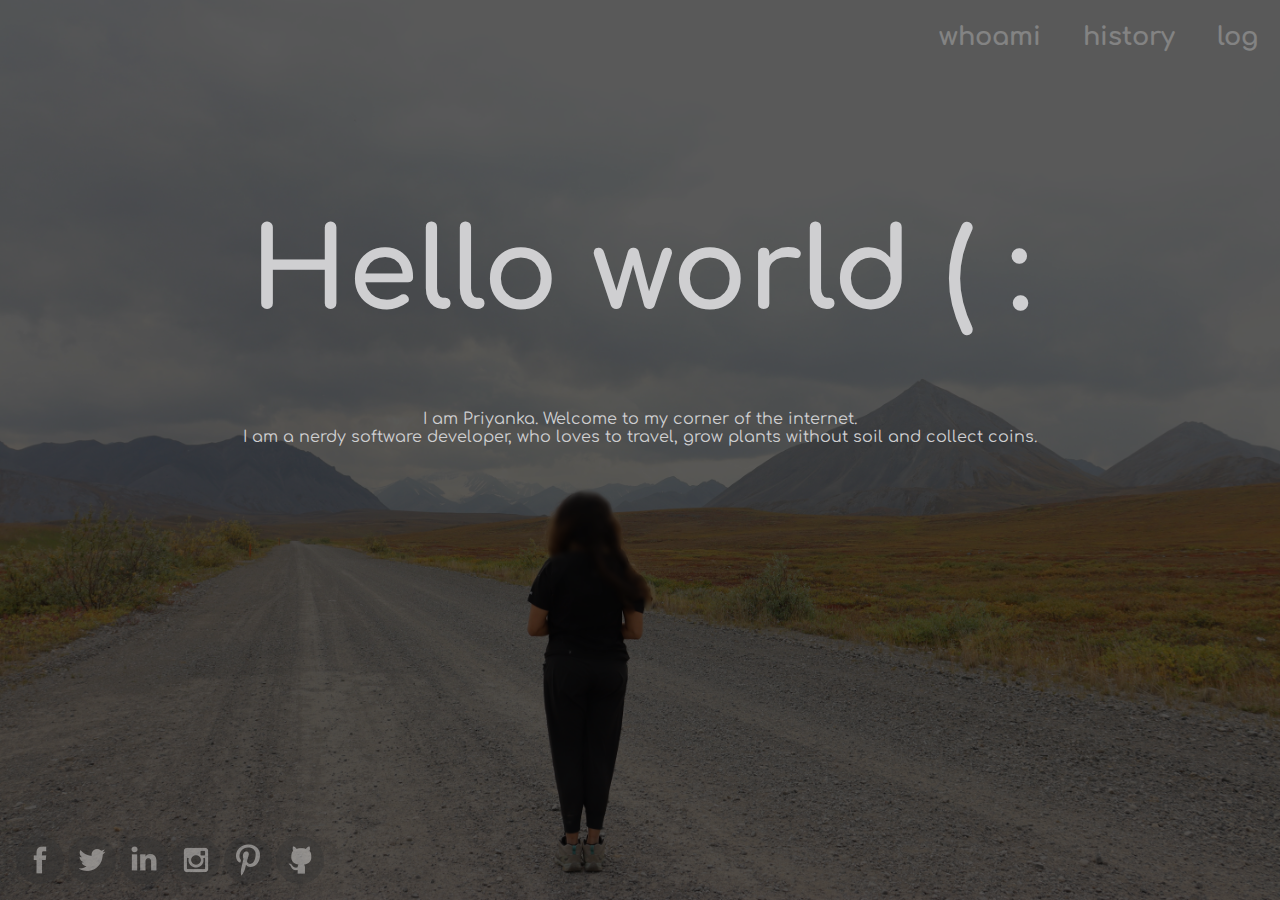
<file: New Design/index.html>
<!DOCTYPE html>
<html>
<head>
	<meta name="viewport" content="width=device-width,initial-scale=1">

	<title>Priyanka Khire</title>
	<meta name="author" content="Priyanka Khire">
	<meta name="description" content="About Me page">
	<meta name="keywords" content="Blog, Resume, Software Developer, Software Engineer, Projects, Programs, C++, Programming Practice">

	<!--Browser Icon Add pitcure here.-->
	<link rel="apple-touch-icon" sizes="180x180" href="img/BrowserIcon/apple-touch-icon.png">
	<link rel="icon" type="image/png" sizes="32x32" href="img/BrowserIcon/favicon-32x32.png">
	<link rel="icon" type="image/png" sizes="16x16" href="img/BrowserIcon/favicon-16x16.png">
	<link rel="manifest" href="img/BrowserIcon/site.webmanifest">

	<!-- Load the jquery library -->
	<script src="https://ajax.googleapis.com/ajax/libs/jquery/1.12.4/jquery.min.js"></script>

	<!-- Load in the css style sheet -->
	<link rel="stylesheet" type="text/css" href="css/style.css">

	<!-- Load in the javascript script-->
	<script src="js/script.js" type="text/javascript"></script>
	
	<!-- Fonts -->
	<link rel="stylesheet" type="text/css" href="font/entypo/stylesheet.css">
	<link href="https://fonts.googleapis.com/css?family=Comfortaa:300" rel="stylesheet">

</head>
<body>
<div class="main" style="background-image: url('img/BackgroundImages/Main.jpeg'); background-size: 100% 100%;">

		<div class="black_tone_overlay">
			<!-- Header -->
			<div class="head-content">
				<table cellpadding=20% class="menu">
					<tr>
						<th class="menu_item"> <a href="#" >whoami</a> </th>
						<th class="menu_item"> <a href="#" >history</a> </th>
						<th class="menu_item"> <a href="#" >log</a> </th>
					</tr>
				</table>
			</div>

			<!-- Content -->
			<div class="content">
				<h1>Hello world ( :</h1>
				<p>I am Priyanka. Welcome to my corner of the internet. </p>
				<p>I am a nerdy software developer, who loves to travel, grow plants without soil and collect coins.</p>

			</div>

			<!-- Footer -->
			<div class="social_container">
				<table>
					<tr>
						<th > <a href="https://www.facebook.com/to.hell.with.u"><img src="img/SocialMedia/Facebook.png" alt="Facebook" class="hvr-grow"></a> </th>
						<th > <a href="https://twitter.com/priyankakhire"><img src="img/SocialMedia/Twitter.png" alt="Twitter" class="hvr-grow"></a> </th>
						<th > <a href="https://www.linkedin.com/in/priyankakhire"><img src="img/SocialMedia/Linkedin.png" alt="Linkedin" class="hvr-grow"></a> </th>
						<th > <a href="https://www.instagram.com/miss_photoshop/"><img src="img/SocialMedia/Instagram.png" alt="Instagram" class="hvr-grow"></a> </th>
						<th > <a href="https://in.pinterest.com/priyankakhire/"><img src="img/SocialMedia/Pinterest.png" alt="Pinterest" class="hvr-grow"></a> </th>
						<th > <a href="https://github.com/PriyankaKhire"><img src="img/SocialMedia/Github.png" alt="Github" class="hvr-grow"></a> </th>
					</tr>
				</table>
			</div>
		</div>

</div>	  
</body>
</html>
</file>
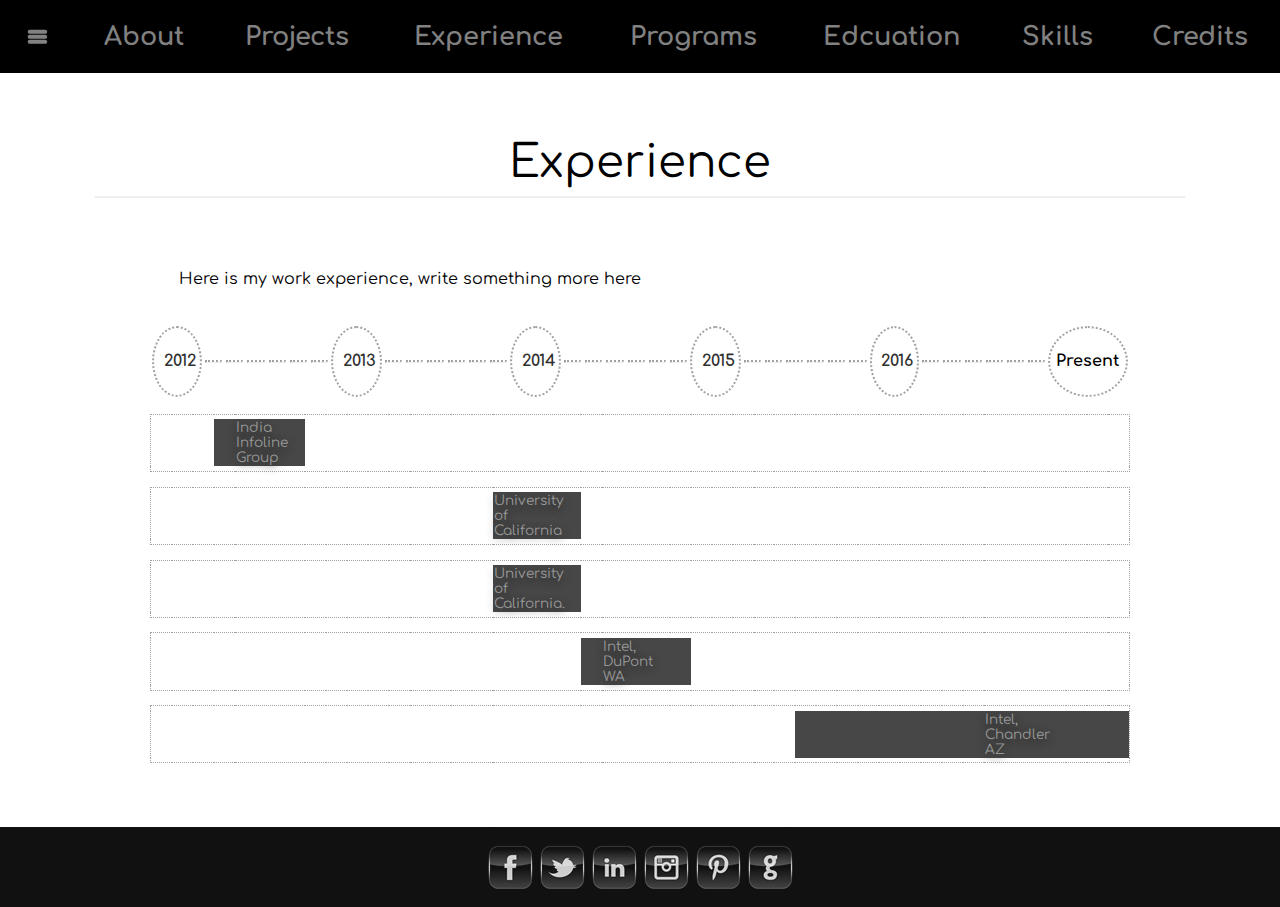
<file: Current Design/Experience.html>
<!DOCTYPE html>
<html>
<head>

<meta name="viewport" content="width=device-width,initial-scale=1">

<title>Priyanka Khire</title>
<meta name="author" content="Priyanka Khire">
<meta name="description" content="About Me page">
<meta name="keywords" content="Resume, Software Developer, Software Engineer, Projects, Programs, C++, Programming Practice">
<!--Browser Icon -->
<link rel="icon" href="http://graph.facebook.com/1250271614/picture?type=small">


<!-- Load the jquery library -->
<script src="https://ajax.googleapis.com/ajax/libs/jquery/1.12.4/jquery.min.js"></script>

<!-- Load in the css style sheet -->
<link rel="stylesheet" type="text/css" href="css/style.css">

<!-- Load in the javascript script-->
<script src="js/script.js" type="text/javascript"></script>
	
<!-- Fonts -->
<link rel="stylesheet" type="text/css" href="font/entypo/stylesheet.css">
<link href="https://fonts.googleapis.com/css?family=Comfortaa:300" rel="stylesheet">

<script>
//constant
var th_count = 0;

//change these if you want
var skip_years = 0;
var add_months = 5; //So this gives us 4 sets of dotted lines
var bar_fill_color = "#474747";

function year_table_generator() {
var year_table = document.createElement("TABLE");
    year_table.setAttribute("id", "year_table");
var skills_table = document.getElementById("skills_table");
    skills_table.appendChild(year_table);

var year_tr = document.createElement("TR");
	year_tr.setAttribute("id", "year_tr");
	document.getElementById("year_table").appendChild(year_tr);
	
	for(i = 2012; i <= 2016; i=i+skip_years+1) {
	    var year_th = document.createElement("TH");
        var year_cell = document.createTextNode(i);
            year_th.appendChild(year_cell);
            document.getElementById("year_tr").appendChild(year_th);
			year_th.style.color = "rgba(48,48,48,1)";
			//year_th.style.textShadow = "1px 1px 0 rgba(140,140,140,0.6) , -1px -1px 1px rgba(0,0,0,0.67)";
			year_th.style.fontFamily = "Comfortaa, cursive" ;
			year_th.style.width = "25vw";
			year_th.style.border = "2px dotted #a1a1a1";
			year_th.style.borderRadius = "100%";
			year_th.style.padding = "0.5% 1%";
			
			th_count++;
		
		//dotted lines
		for(j = 0; j <= skip_years+add_months; j++) {
			var year_hr = document.createElement("TH");
				year_hr.innerHTML = '<hr style="border-top: 2px dotted #a1a1a1;">';
				document.getElementById("year_tr").appendChild(year_hr);
				year_hr.style.width = "25vw";
				//dotted lines in between
				//if(j != skip_years-1) {
					//year_hr.style.borderRight = "2px dotted #a1a1a1";
				//}
				th_count++;
			}
	}
	var year_th = document.createElement("TH");
    var year_cell = document.createTextNode("Present");
        year_th.appendChild(year_cell);
        document.getElementById("year_tr").appendChild(year_th);
		year_th.style.fontFamily = "Comfortaa, cursive" ;
    	year_th.style.width = "25vw";
		year_th.style.border = "2px dotted #a1a1a1";
		year_th.style.borderRadius = "100%";
		year_th.style.padding = "2.5% 0.5%";
		
		th_count++;
		


}


function bar_generator(table_id, start, end, tr_id, about_skill) {

//Empty tr and td
var empty_tr = document.createElement("TR");
	empty_tr.setAttribute("id", "empty_tr"+tr_id);
	document.getElementById(table_id).appendChild(empty_tr);
var empty_td = document.createElement("TD");
	document.getElementById("empty_tr"+tr_id).appendChild(empty_td);
	//Space between 2 rows
	empty_td.style.height = "1vw";
	
var bar_tr_bottom = document.createElement("TR");
	bar_tr_bottom.setAttribute("id", "bar_tr_bottom"+tr_id);
	document.getElementById(table_id).appendChild(bar_tr_bottom);
	

var bar_tr = document.createElement("TR");
	bar_tr.setAttribute("id", "bar_tr"+tr_id);
	document.getElementById(table_id).appendChild(bar_tr);
	
var bar_tr_top = document.createElement("TR");
	bar_tr_top.setAttribute("id", "bar_tr_top"+tr_id);
	document.getElementById(table_id).appendChild(bar_tr_top);
	
	for(i = 0; i<th_count; i++) {
	    var bar_td_bottom = document.createElement("TD");
		var bar_td = document.createElement("TD");
		var bar_td_top = document.createElement("TD");
	    if(i >= start && i <= end) {
			    bar_td.setAttribute("id", "bar_td_fill");
				document.getElementById("bar_tr"+tr_id).appendChild(bar_td);
				bar_td.style.backgroundColor = bar_fill_color;
				bar_td.style.color = "#999";
				//Make it looked pressed
				bar_td.style.textShadow = "0px 3px 8px #2a2a2a";
				bar_td.style.fontFamily = "Comfortaa, cursive" ;
				if(i == Math.round((start+end)/2)) {
					var bar_cell = document.createTextNode(tr_id);
					bar_td.appendChild(bar_cell);
					bar_td.style.fontSize = "85%";
					
					//Write about the skill
					var bar_span = document.createElement("SPAN");
						bar_span.innerHTML = about_skill;
						bar_td.appendChild(bar_span);
						bar_span.style.position = "absolute";
						bar_span.style.opacity = "0";
						bar_span.style.fontSize = "small";
						bar_span.style.color = "black";
						//tooltip box style
						bar_span.style.backgroundColor = "#eee";
						bar_span.style.border = "1px solid #ccc";
						bar_span.style.padding = "0.2% 0";
						bar_span.style.borderRadius = "5%";
						bar_span.style.boxShadow = "0 5px 10px rgba(0, 0, 0, 0.2)"; 
						
						//position
						bar_span.style.marginLeft = "0.5%";
						
						document.getElementById("bar_tr"+tr_id).onmouseover = function() {bar_span.style.opacity = "1"; bar_span.style.transition = "opacity 0.75s"; bar_span.style.zIndex = "1";};
						document.getElementById("bar_tr"+tr_id).onmouseout = function() { bar_span.style.opacity = "0"; bar_span.style.transition = "opacity 0.75s";};
				}
		} else {
				bar_td.setAttribute("id", "bar_td");
				document.getElementById("bar_tr"+tr_id).appendChild(bar_td);
				//bar_td.style.backgroundColor = "blue";
				
		}
		bar_td_bottom.setAttribute("id", "bar_td_bottom");
		document.getElementById("bar_tr_bottom"+tr_id).appendChild(bar_td_bottom);
		bar_td_bottom.style.width = "25vw";
		//Space between top border and fill bar
		bar_td_bottom.style.height = "0.2vw";
		bar_td_bottom.style.borderTop = "1px dotted #a1a1a1";
		
		bar_td.style.width = "25vw";
		//Width of fill bar
		bar_td.style.height = "2vw";
		
		bar_td_top.setAttribute("id", "bar_td_top");
		document.getElementById("bar_tr_top"+tr_id).appendChild(bar_td_top);
		bar_td_top.style.width = "25vw";
		//Space between bottom border and fill bar
		bar_td_top.style.height = "0.2vw";
		bar_td_top.style.borderBottom = "1px dotted #a1a1a1";
		
		if(i == 0) {
			bar_td_bottom.style.borderLeft = "1px dotted #a1a1a1";
			bar_td.style.borderLeft = "1px dotted #a1a1a1";
			bar_td_top.style.borderLeft = "1px dotted #a1a1a1";
		}
		if(i == th_count-1) {
			bar_td_bottom.style.borderRight = "1px dotted #a1a1a1";
			bar_td.style.borderRight = "1px dotted #a1a1a1";
			bar_td_top.style.borderRight = "1px dotted #a1a1a1";
		}
	}

}

function bar_table_generator() {
var bar_table = document.createElement("TABLE");
    bar_table.setAttribute("id", "bar_table");
var skills_table = document.getElementById("skills_table");
    skills_table.appendChild(bar_table);
	bar_table.style.borderCollapse = "collapse";
	bar_table.style.zIndex = "-1";


//From late 2009 to present
//bar_generator("bar_table", 8, 18, "C++", "description");
//From 2007 to late 2015
//bar_generator("bar_table", 3, 14, "C", "description");
//From 2014 to present
//bar_generator("bar_table", 14, 18, "Python", "description");
//From 2016 to present
//bar_generator("bar_table", 16, 18, "Ruby", "description");
//From mid 2014 to late 2014
//bar_generator("bar_table", 14, 15, "C#", "description");
//From mid 2014 to late 2014
//bar_generator("bar_table", 14, 15, ".NET", "description");
//From 2006 to present	
//bar_generator("bar_table", 0, 18, "HTML", "description");
//From 2011 to present
//bar_generator("bar_table", 10, 18, "CSS", "description");
//From 2011 to present
//bar_generator("bar_table", 10, 18, "JavaScript", "description");
//From 2011 to 2011
//bar_generator("bar_table", 10, 11, "jQuery", "description");


//India info line From june 2012 to july 2012 (India Infoline Group)
bar_generator("bar_table", 3, 4, "India Infoline Group", "<b>Title:</b> Student Intern at (India Infoline Group)</br><b>Overview:</b> Understanding the software implementation</br>and security requirements in Finance Industry.</br>Understanding of Financial industry functioning.</br>It involved study of basic fundamentals of stock market.</br>Basics of National Stock Exchange and submitted the</br> project report on the same. Performed research analysis</br>on Primary market and Secondary market in India.</br><b>Projects:</b> </br><b>Skills Learnt:</b> </br><b>Time Frame:</b> </br>");
//Teaching assistant From jan 2014 to march 2014
bar_generator("bar_table", 14, 14, "University of California", "<b>Title:</b> Teaching Assistant </br><b>Course taught:</b> Design of Operating Systems </br><b>Skills Learnt:</b> </br><b>Time Frame:</b> </br>");
//Research assistant From jan 2014 to june 2014
bar_generator("bar_table", 14, 14, "University of California.", "<b>Title:</b> Graduate Student Researcher </br><b>Overview:</b> The subject of research was Spatio-temporal databases.</br>The focus of research was to study and understand how</br>geographical data can be stored in an efficient manner,</br>to understand this I had to study about R-trees in depth.</br>I also had to focus on papers that were written about</br>Indexing of spatial-temporal database, how the data</br>storage can be efficient and the ways to make it efficient.</br><b>Skills Learnt:</b> </br><b>Time Frame:</b> </br>");
//Intel DuPont From june 2014 to december 2014
bar_generator("bar_table", 15, 17, "Intel, DuPont WA", "<b>Title:</b> Graduate Student Intern</br><b>Overview:</b> </br><b>Projects:</b> Intel Internal Use Tool, CSR to Xls, Variable Scan</br><b>Skills Learnt:</b> </br><b>Time Frame:</b> </br>");
//Intel Arizona From sept 2015 to present
bar_generator("bar_table", 23, 40, "Intel, Chandler AZ", "<b>Title:</b> </br><b>Overview:</b> </br><b>Projects:</b> </br><b>Skills Learnt:</b> </br><b>Time Frame:</b> </br>");



}

</script>
</head>
<body>
<div id="main">
	<div class="head-content">	
      

	  <!-- Side push menu -->
      <div id="mySidenav" class="sidenav">
        <a href="javascript:void(0)" class="closebtn" onclick="closeNav()">&times;</a>

        <a href="Program.html#Programs"><b>Programs</b></a>

        <a href="Program.html#Chapter0">Chapter 0</a>
        <a href="Program.html#Chapter0.5">Chapter 0.5</a>
        <a href="Program.html#Chapter1">Chapter 1</a>
        <!--<a href="Program.html#Chapter2">Chapter 2</a>
        <a href="Program.html#Chapter3">Chapter 3</a>-->

      </div>	  
	  <!--End of side push menu -->
	  
	  <table cellpadding=20% class="menu"> 
      <tr>
	  <!-- Add the menu icon -->
	    <th class="menu_item menu_icon" onclick="openNav()"><a href="#" >i</a></th>
                <th class="menu_item"> <a href="#" >About</a> </th>
		<th class="menu_item"> <a href="#" >Projects</a> </th>
		<th class="menu_item"> <a href="#" >Experience</a> </th>
		<th class="menu_item"> <a href="Program.html" >Programs</a> </th>
		<th class="menu_item"> <a href="#" >Edcuation</a> </th>
		<th class="menu_item"> <a href="#" >Skills</a> </th>
		<th class="menu_item"> <a href="#" >Credits</a> </th>
      </tr>	
	  </table>				
	</div>
	
	  
	<div class="menu_name">Experience</div>
	<hr class="main_hr">
	  
	<div class="content">

	  <p>Here is my work experience, write something more here</p>
	  </br></br>
	
	  <!--Align the div in center and reduce its width -->
      <div id="skills_table" style="width:85%; margin: 0 auto;">
	  </div>

	  <script>
		year_table_generator();
		bar_table_generator();
	  </script>
	  
	</div>  	
	
	<div class="social_container">
    <table class="social"> 
	  <tr>
	    <th > <a href="https://www.facebook.com/to.hell.with.u"><img src="img/Facebook.png" alt="Facebook" class="hvr-grow"></a> </th>
	    <th > <a href="https://twitter.com/priyankakhire"><img src="img/Twitter.png" alt="Twitter" class="hvr-grow"></a> </th>
	    <th > <a href="https://www.linkedin.com/in/priyankakhire"><img src="img/Linkedin.png" alt="Linkedin" class="hvr-grow"></a> </th>
	    <th > <a href="https://www.instagram.com/miss_photoshop/"><img src="img/Instagram.png" alt="Instagram" class="hvr-grow"></a> </th>
	    <th > <a href="https://in.pinterest.com/priyankakhire/"><img src="img/Pinterest.png" alt="Pinterest" class="hvr-grow"></a> </th>
            <th > <a href="https://github.com/PriyankaKhire"><img src="img/Github.png" alt="Github" class="hvr-grow"></a> </th>
	  </tr>	
    </table>
	</div>
</div>	  
</body>
</html>
</file>
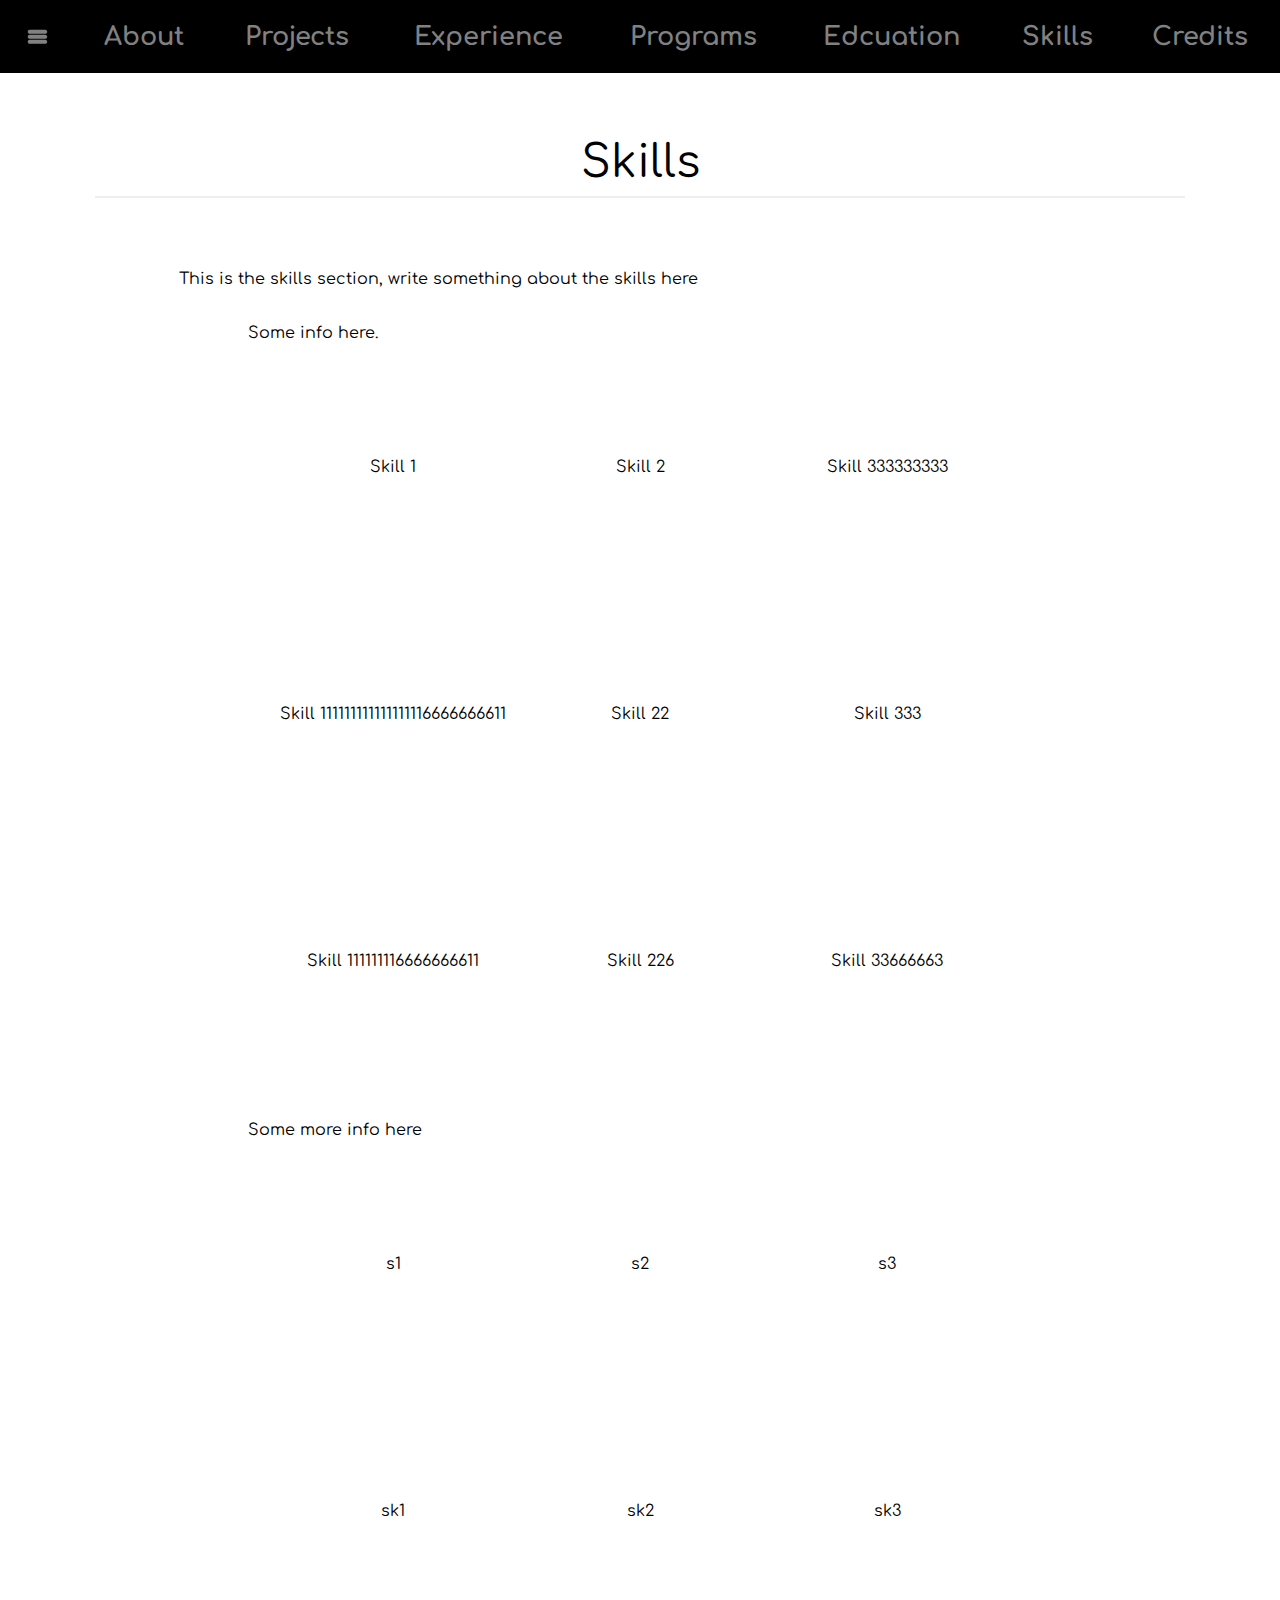
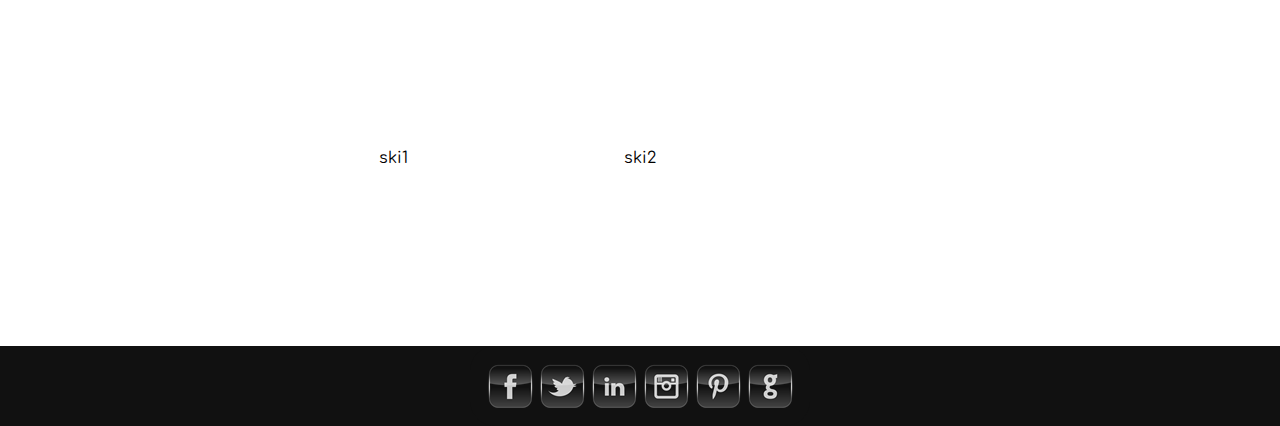
<file: Current Design/Skills.html>
<!DOCTYPE html>
<html>
<head>
  <title>Priyanka Khire</title>
  
  <meta name="viewport" content="width=device-width,initial-scale=1">  
  <meta name="author" content="Priyanka Khire">
  <meta name="description" content="About Me page">
  <meta name="keywords" content="Resume, Software Developer, Software Engineer, Projects, Programs, C++, Programming Practice">

  <!--Browser Icon -->
  <link rel="icon" href="http://graph.facebook.com/1250271614/picture?type=small">

  <!-- Load the jquery library -->
  <script src="https://ajax.googleapis.com/ajax/libs/jquery/1.12.4/jquery.min.js"></script>
  
  <!-- Load the jquery library for animating box shadow -->
  <script src="https://bitstorm.org/jquery/shadow-animation/jquery.animate-shadow.js"></script>

  <!-- Load in the css style sheet -->
  <link rel="stylesheet" type="text/css" href="css/style.css">
  

  <!-- Load in the javascript script-->
  <script src="js/script.js" type="text/javascript"></script>
	
  <!-- Fonts -->
  <link rel="stylesheet" type="text/css" href="font/entypo/stylesheet.css">
  <link href="https://fonts.googleapis.com/css?family=Comfortaa:300" rel="stylesheet">

  <script>
  
    //Assign variable to get max width
	var max_width = 0;
	
	//Assigh a global array
	var skills_array = [];
	
    function row(td_array, row_name, table_name) {
	  //Create row
	  var tr = document.createElement("TR");
	  tr.setAttribute("id", "tr_"+row_name);
	  document.getElementById(table_name).appendChild(tr);
	  	  
	  
	  //Create the tds
	  for(var i = 0; i<td_array.length; i++)
	  {
	    var td = document.createElement("TD");
		td.setAttribute("id", "td_"+td_array[i]);
		tr.appendChild(td);
		
		//Add text to cell
		var skill_name = document.createElement("SPAN");
		skill_name.setAttribute("id", "skill_name_"+td_array[i]);
		skill_name.innerHTML = td_array[i];
		td.appendChild(skill_name);
		
		//Add td styling
		td.style.borderRadius = "100%";
		//td.style.border = "1px solid #ccc";
		td.style.fontFamily = "Comfortaa, cursive" ;
		td.style.transition = "all 0.5s ease-in-out";
		
		//Add skill info
		var skill_info = document.createElement("SPAN");
		skill_info.setAttribute("id", "skill_info_"+td_array[i]);
		skill_info.innerHTML = "Some info here";
		skill_name.appendChild(skill_info);
		
		//Add styling to this info
		skill_info.style.position = "absolute";
		skill_info.style.width = "inherit";
		skill_info.style.height = "inherit";
		skill_info.style.overflow = "hidden";
		skill_info.style.opacity = 0;
		skill_info.style.transition = "all 1s ease-in-out 0.4s";
		skill_info.style.transform = "scale(0)";
		
		
		//Calculate cell width
		var width = (td.clientWidth + 1);
		if (width > max_width)
		{
		  max_width = width;
		}
		
		//Push it in array
		skills_array.push(td_array[i]);
		
	  }  
	}
	
	function assign_height_width_hover_effects()
	{
	  //Assigh height and width to all cells in that row
	  for(var i = 0; i<skills_array.length; i++)
	  {
	    var td = document.getElementById("td_"+skills_array[i]);
		var skill_name = document.getElementById("skill_name_"+skills_array[i]);
		var skill_info = document.getElementById("skill_info_"+skills_array[i]);
		
		//Add styling to td
		td.style.width = max_width+"px";
		td.style.height = max_width+"px";
		td.style.textAlign = "center";	
		td.style.boxShadow = "rgb(0, 0, 0) 0px 0px 0px 0px inset";
		
		 
		$(td).hover(
		function(){
          $(this).stop().animate({boxShadow: '0 0 '+max_width+'px'}, 'fast');
		  //$(this).stop().animate({"opacity": 0});
          }, 
		function(){
          $(this).stop().animate({boxShadow: '0 0 0'}, 'fast');
		  //$(this).stop().animate({"opacity": 1});
        }
		);
		
	  }
	}
  
    function skills_table_generator(body_skills_table_name, s_array, info_text) {
	
	  //Create skills info section
	  var skills_info = document.createElement("p");
	  skills_info.setAttribute("id", "skill_section_info");
	  var text = document.createTextNode(info_text);
	  skills_info.appendChild(text);
	  
	  //Append to body div
	  var body_skills_table = document.getElementById(body_skills_table_name);
	  body_skills_table.appendChild(skills_info);
	  
	  //Create skills table section
	  var skill_table = document.createElement("TABLE");
      skill_table.setAttribute("id", "skill_table_"+body_skills_table_name);
	  
	  //Append to body div
	  body_skills_table.appendChild(skill_table);
	  
	  // Add some styling to skill_table
	  skill_table.style.margin = "0 auto";
	  
	  //Add rows
	  var row_length = s_array.length;
	  for(var i = 0; i <row_length;  i++)
	  {
	    row(s_array[i], "row"+i, "skill_table_"+body_skills_table_name);
	  }
	  
	  assign_height_width_hover_effects();
	}
  </script>
</head>
<body>
<div id="main">
	<div class="head-content">	
      

	  <!-- Side push menu -->
      <div id="mySidenav" class="sidenav">
        <a href="javascript:void(0)" class="closebtn" onclick="closeNav()">&times;</a>

        <a href="Program.html#Programs"><b>Programs</b></a>

        <a href="Program.html#Chapter0">Chapter 0</a>
        <a href="Program.html#Chapter0.5">Chapter 0.5</a>
        <a href="Program.html#Chapter1">Chapter 1</a>
        <!--<a href="Program.html#Chapter2">Chapter 2</a>
        <a href="Program.html#Chapter3">Chapter 3</a>-->

      </div>	  
	  <!--End of side push menu -->
	  
	  <table cellpadding=20% class="menu"> 
      <tr>
	  <!-- Add the menu icon -->
	    <th class="menu_item menu_icon" onclick="openNav()"><a href="#" >i</a></th>
        <th class="menu_item"> <a href="#" >About</a> </th>
		<th class="menu_item"> <a href="#" >Projects</a> </th>
		<th class="menu_item"> <a href="#" >Experience</a> </th>
		<th class="menu_item"> <a href="Program.html" >Programs</a> </th>
		<th class="menu_item"> <a href="#" >Edcuation</a> </th>
		<th class="menu_item"> <a href="#" >Skills</a> </th>
		<th class="menu_item"> <a href="#" >Credits</a> </th>
      </tr>	
	  </table>				
	</div>
	
	  
	<div class="menu_name">Skills</div>
	<hr class = "main_hr">
	  
	<div class="content">	
      <p>This is the skills section, write something about the skills here</p></br></br>
	  
	  <!--Align the div in center and reduce its width -->
      <div id="body_skills_table1" style="width:85%; margin: 0 auto;"></div>
	  <script>
	    var info_text = "Some info here.";
	    var skills1 = [
		["Skill 1","Skill 2","Skill 333333333"],
		["Skill 111111111111111116666666611","Skill 22","Skill 333"],
		["Skill 111111116666666611","Skill 226","Skill 33666663"]
		];
		skills_table_generator("body_skills_table1", skills1, info_text);
	  </script>
	  
	  </br></br>
	  
	  <div id="body_skills_table2" style="width:85%; margin: 0 auto;"></div>
	  <script>
	    var info_text = "Some more info here";
	    var skills2 = [
		["s1","s2","s3"],
		["sk1","sk2","sk3"],
		["ski1","ski2"]
		];
		skills_table_generator("body_skills_table2", skills2, info_text);
	  </script>
	  
	</div>  	
	
	<div class="social_container">
    <table class="social"> 
	  <tr>
	    <th > <a href="https://www.facebook.com/to.hell.with.u"><img src="img/Facebook.png" alt="Facebook" class="hvr-grow"></a> </th>
	    <th > <a href="https://twitter.com/priyankakhire"><img src="img/Twitter.png" alt="Twitter" class="hvr-grow"></a> </th>
	    <th > <a href="https://www.linkedin.com/in/priyankakhire"><img src="img/Linkedin.png" alt="Linkedin" class="hvr-grow"></a> </th>
	    <th > <a href="https://www.instagram.com/miss_photoshop/"><img src="img/Instagram.png" alt="Instagram" class="hvr-grow"></a> </th>
	    <th > <a href="https://in.pinterest.com/priyankakhire/"><img src="img/Pinterest.png" alt="Pinterest" class="hvr-grow"></a> </th>
            <th > <a href="https://github.com/PriyankaKhire"><img src="img/Github.png" alt="Github" class="hvr-grow"></a> </th>
	  </tr>	
    </table>
	</div>
</div>	  
</body>
</html>
</file>
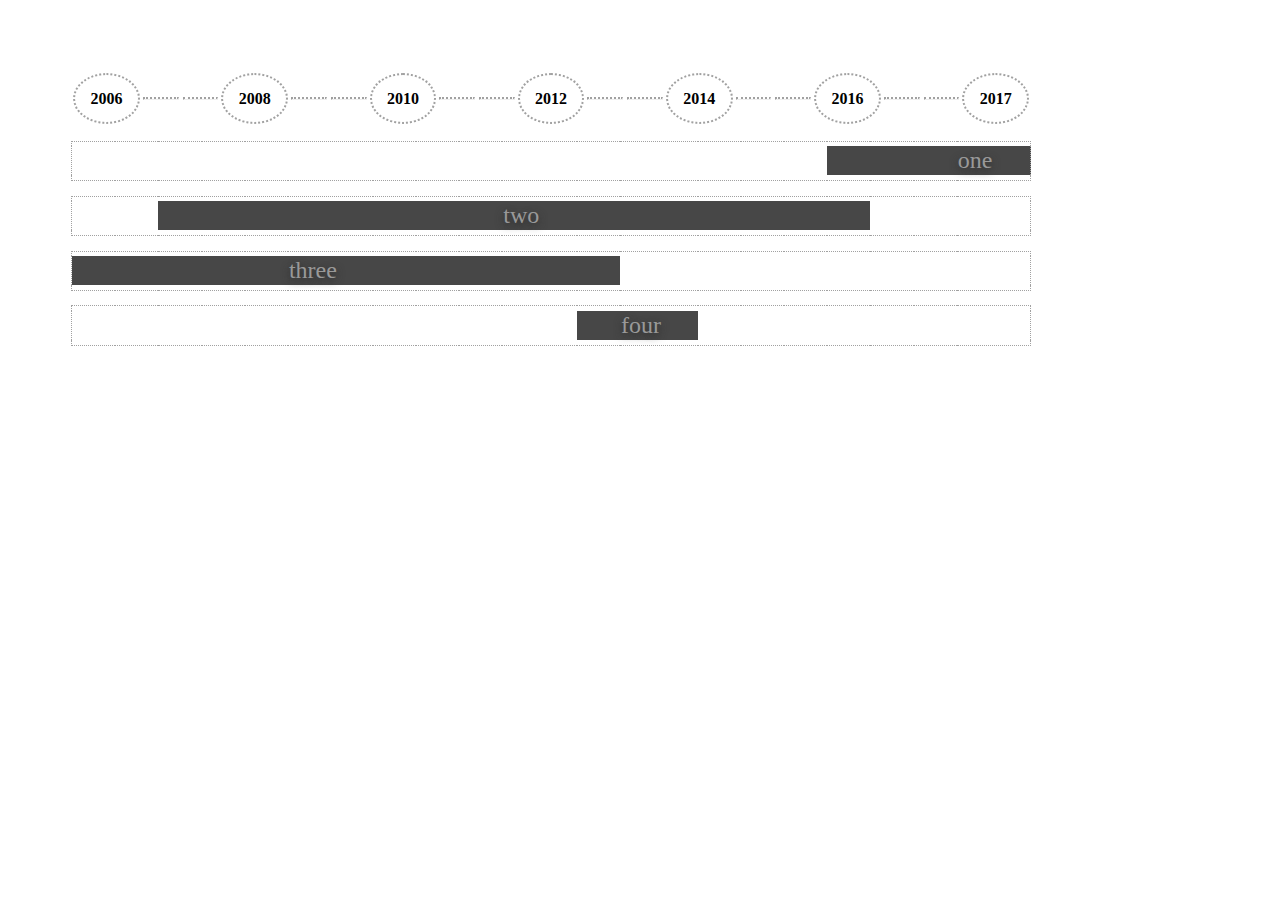
<file: Current Design/skills_javaScript.html>
<!DOCTYPE html>
<html>
<head>
<script>
//constant
var th_count = 0;

//change these if you want
var skip_years = 1;
var bar_fill_color = "#474747";

function year_table_generator() {
var year_table = document.createElement("TABLE");
    year_table.setAttribute("id", "year_table");
var myDiv = document.getElementById("myDiv");
    myDiv.appendChild(year_table);

var year_tr = document.createElement("TR");
	year_tr.setAttribute("id", "year_tr");
	document.getElementById("year_table").appendChild(year_tr);
	
	for(i = 2006; i <= 2016; i=i+skip_years+1) {
	    var year_th = document.createElement("TH");
        var year_cell = document.createTextNode(i);
            year_th.appendChild(year_cell);
            document.getElementById("year_tr").appendChild(year_th);
			year_th.style.width = "25vw";
			year_th.style.border = "2px dotted #a1a1a1";
			year_th.style.borderRadius = "100%";
			year_th.style.padding = "1.5% 0.5%";
			
			th_count++;
		
		//dotted lines
		for(j = 0; j <= skip_years; j++) {
			var year_hr = document.createElement("TH");
				year_hr.innerHTML = '<hr style="border-top: 2px dotted #a1a1a1;">';
				document.getElementById("year_tr").appendChild(year_hr);
				year_hr.style.width = "25vw";
				//dotted lines in between
				//if(j != skip_years-1) {
					//year_hr.style.borderRight = "2px dotted #a1a1a1";
				//}
				th_count++;
			}
	}
	var year_th = document.createElement("TH");
    var year_cell = document.createTextNode(2017);
        year_th.appendChild(year_cell);
        document.getElementById("year_tr").appendChild(year_th);
    	year_th.style.width = "25vw";
		year_th.style.border = "2px dotted #a1a1a1";
		year_th.style.borderRadius = "100%";
		year_th.style.padding = "1.5% 0.5%";
		
		th_count++;
		


}

function bar_generator(table_id, start, end, tr_id) {

//Empty tr and td
var empty_tr = document.createElement("TR");
	empty_tr.setAttribute("id", "empty_tr"+tr_id);
	document.getElementById(table_id).appendChild(empty_tr);
var empty_td = document.createElement("TD");
	document.getElementById("empty_tr"+tr_id).appendChild(empty_td);
	//Space between 2 rows
	empty_td.style.height = "1vw";
	
var bar_tr_bottom = document.createElement("TR");
	bar_tr_bottom.setAttribute("id", "bar_tr_bottom"+tr_id);
	document.getElementById(table_id).appendChild(bar_tr_bottom);
	

var bar_tr = document.createElement("TR");
	bar_tr.setAttribute("id", "bar_tr"+tr_id);
	document.getElementById(table_id).appendChild(bar_tr);
	
var bar_tr_top = document.createElement("TR");
	bar_tr_top.setAttribute("id", "bar_tr_top"+tr_id);
	document.getElementById(table_id).appendChild(bar_tr_top);
	
	for(i = 0; i<th_count; i++) {
	    var bar_td_bottom = document.createElement("TD");
		var bar_td = document.createElement("TD");
		var bar_td_top = document.createElement("TD");
	    if(i >= start && i <= end) {
			    bar_td.setAttribute("id", "bar_td_fill");
				document.getElementById("bar_tr"+tr_id).appendChild(bar_td);
				bar_td.style.backgroundColor = bar_fill_color;
				bar_td.style.color = "#999";
				bar_td.style.textShadow = "0px 3px 8px #2a2a2a";
				if(i == Math.round((start+end)/2)) {
					var bar_cell = document.createTextNode(tr_id);
					bar_td.appendChild(bar_cell);
					bar_td.style.fontSize = "150%";
				}
		} else {
				bar_td.setAttribute("id", "bar_td");
				document.getElementById("bar_tr"+tr_id).appendChild(bar_td);
				//bar_td.style.backgroundColor = "blue";
				
		}
		bar_td_bottom.setAttribute("id", "bar_td_bottom");
		document.getElementById("bar_tr_bottom"+tr_id).appendChild(bar_td_bottom);
		bar_td_bottom.style.width = "25vw";
		//Space between top border and fill bar
		bar_td_bottom.style.height = "0.2vw";
		bar_td_bottom.style.borderTop = "1px dotted #a1a1a1";
		
		bar_td.style.width = "25vw";
		//Width of fill bar
		bar_td.style.height = "2vw";
		
		bar_td_top.setAttribute("id", "bar_td_top");
		document.getElementById("bar_tr_top"+tr_id).appendChild(bar_td_top);
		bar_td_top.style.width = "25vw";
		//Space between bottom border and fill bar
		bar_td_top.style.height = "0.2vw";
		bar_td_top.style.borderBottom = "1px dotted #a1a1a1";
		
		if(i == 0) {
			bar_td_bottom.style.borderLeft = "1px dotted #a1a1a1";
			bar_td.style.borderLeft = "1px dotted #a1a1a1";
			bar_td_top.style.borderLeft = "1px dotted #a1a1a1";
		}
		if(i == th_count-1) {
			bar_td_bottom.style.borderRight = "1px dotted #a1a1a1";
			bar_td.style.borderRight = "1px dotted #a1a1a1";
			bar_td_top.style.borderRight = "1px dotted #a1a1a1";
		}
	}

}

function bar_table_generator() {
var bar_table = document.createElement("TABLE");
    bar_table.setAttribute("id", "bar_table");
var myDiv = document.getElementById("myDiv");
    myDiv.appendChild(bar_table);
	bar_table.style.borderCollapse = "collapse";
	
bar_generator("bar_table", 15, 20, "one");
bar_generator("bar_table", 2, 15, "two");
bar_generator("bar_table", 0, 10, "three");
bar_generator("bar_table", 10, 11, "four");
}

</script>
<style>
#myDiv{
	width: 75vw;
	padding: 5%;
}
</style>
</head>
<body>


<div id="myDiv">
</div>

<script>
year_table_generator();
bar_table_generator();
</script>

</body>
</html>
</file>
<file: New Design/css/style.css>
@import url("hover-min.css");

@media screen and (min-width: 980px) /* Desktop */ {
  body {
    background-color: transparent;
  }
}

@media screen  and (max-width: 979px) /* Tablet */ {
  body {
    background-color: transparent;
  }
}

@media screen and (max-width: 500px) /* Mobile */ {
  body {
    background-color: transparent;
  }
}


/* Remove white space betwee  top and the menu*/
html, body {
    margin: 0;
    padding: 0;
}
/* Header */
.menu {
  	/* Horizontally align to right */
	float: right;
	font-size: 2vw;
	border: none;
	font-family: 'Comfortaa', cursive;
    padding: 0;
	text-align: center;
}

th.menu_item a{    	
	transition: opacity 0.7s;
	opacity: 0.25;
	color: white;
}
th.menu_item:hover a{
	opacity:1.5;
}
th.menu_item {
	transition: background-image 0.5s;
	border: none;
}
.menu_name {
	padding-top: 5%;
	text-align: center;
	font-size: 5vh;
	font-family: 'Comfortaa', cursive;
}

/* Generic text formatting */
a {
	color: #818181;
	text-decoration: none;
}

p, pre, h2, h3, h4, ul, ol {
    font-family: 'Comfortaa', cursive;
	width: 80%;
	text-align: left;
	/* Horizontally align in center */
	margin: 0 auto;

}

/* Black tone overlay over picture */
.black_tone_overlay {
	height: 100vh;
	/* black tone overlay */
	background-color: rgba(0,0,0,.65);
}

/* Footer */
.social_container {
	width: 20vw;
	padding: 1%;
	border-radius: 25px;
	opacity: 0.4;
	position: fixed;
	bottom: 0;

}

/* Main content */
.content {
	padding-top: 15vh;
	color: #cfcfd1;
	text-align: center;
	margin: 0 auto;
	font-family: 'Comfortaa', cursive;
}
.content p{
	text-align: center;
}
.content h1{
	font-size: 700%;
}
</file>
<file: New Design/font/entypo/stylesheet.css>
@font-face {
    font-family: 'entyporegular';
    src: url('Entypo-webfont.eot');
    src: url('Entypo-webfont.eot?#iefix') format('embedded-opentype'),
         url('Entypo-webfont.woff') format('woff'),
         url('Entypo-webfont.ttf') format('truetype'),
         url('Entypo-webfont.svg#entyporegular') format('svg');
    font-weight: normal;
    font-style: normal;

}

.menu_icon {
	font-family: 'entyporegular';
	font-size: 4vw;
}
</file>
<file: Current Design/css/style.css>
@import url("hover-min.css");

@media screen and (min-width: 980px) /* Desktop */ {
  body {
    background-color: white;
  }
}

@media screen  and (max-width: 979px) /* Tablet */ {
  body {
    background-color: white;
  }
}

@media screen and (max-width: 500px) /* Mobile */ {
  body {
    background-color: white;
  }
}






/* Remove white space betwee  top and the menu*/
html, body {
    margin: 0;
    padding: 0;
}

.head-content {
	background-color: #111;
	width: 100%;
	/* Make it a sticky nav */
	/* position: fixed; */
}


.menu {
  	/* Horizontally align in center */
	margin: 0 auto;
	width: 100vw;
	background-color: black;
	font-size: 2vw;
	border: none;
	font-family: 'Comfortaa', cursive;
    padding: 0;
	text-align: center;
}


th.menu_item a{    	
	transition: color 0.5s;
}
th.menu_item:hover a{    	
	color: #f1f1f1;
}
th.menu_item {
	transition: background-color 1s;
	/*border-radius: 25px;*/
	background-color: black;
	border: none;
}

th.menu_item:hover {
	/*background-color: #1F1414;*/
}


.menu_name {
	padding-top: 5%;
	text-align: center;
	font-size: 5vh;
        font-family: 'Comfortaa', cursive;
}

hr.main_hr {
	width:85%;
	border-style: groove;
}

a {
	color: #818181;
	text-decoration: none;
}

p, pre, h2, h3, h4, ul, ol {
    font-family: 'Comfortaa', cursive;
	width: 80%;
	text-align: left;
	/* Horizontally align in center */
	margin: 0 auto;
	
}

h2 {
text-align: center;
text-decoration: underline;
text-shadow: 2px 2px 5px grey;
}

p {
    /* font-size: 20px;    */
}

pre {
        font-size: 1vw;
        box-shadow: 0 4px 8px 0 rgba(0, 0, 0, 0.2), 0 6px 20px 0 rgba(0, 0, 0, 0.19);       
}

pre#xcode {
    border-radius: 5px;
    box-shadow: 10px 10px 5px grey;
}

li {
    font-family: 'Comfortaa', cursive;
	text-align: left;
	/* Horizontally align in center */
	margin: 0 auto;
}

.content {
	padding: 5%;
}

.main-img {
	border-radius: 50%;
	float: right;
        margin: 0 10% 0 0;
}

.social {
	/* Horizontally align in center */
	margin: 0 auto;
	width: 20vw;
	padding: 1%;
	border-radius: 25px;
	background-color: #111;;
}
.social_container {
	background-color: #111;;
	width: 100vw;
}

/*Side nav */
/* The side navigation menu */
.sidenav {
    font-family: 'Comfortaa', cursive;
    height: 100%; /* 100% Full-height */
    width: 0; /* 0 width - change this with JavaScript */
    position: fixed; /* Stay in place */
    z-index: 1; /* Stay on top */
    top: 0;
    left: 0;
    background-color: #111; /* Black*/
    overflow-x: hidden; /* Disable horizontal scroll */
    padding-top: 1%; /* Place content 60px from the top */
    transition: 0.5s; /* 0.5 second transition effect to slide in the sidenav */
}

/* The navigation menu links */
.sidenav a {
    padding: 8px 8px 8px 32px;
    text-decoration: none;
    font-size: 25px;
    color: #818181;
    display: block;
    transition: 0.3s
}

/* When you mouse over the navigation links, change their color */
.sidenav a:hover, .offcanvas a:focus{
    color: #f1f1f1;
}

/* Position and style the close button (top right corner) */
.sidenav .closebtn {
    position: absolute;
    top: 0;
    right: 25px;
    font-size: 36px;
    margin-left: 50px;
}

/* Style page content - use this if you want to push the page content to the right when you open the side navigation */
#main {
    transition: margin-left .5s;
    padding: 0px;
}

/* On smaller screens, where height is less than 450px, change the style of the sidenav (less padding and a smaller font size) */
@media screen and (max-height: 450px) {
    .sidenav {padding-top: 15px;}
    .sidenav a {font-size: 18px;}
}

/*End of side nav*/


.skills_table {
	font-family: 'Comfortaa', cursive;
	/*width: 85vw;*/
	text-align: center;
	
}
</file>
<file: Current Design/font/entypo/stylesheet.css>
@font-face {
    font-family: 'entyporegular';
    src: url('Entypo-webfont.eot');
    src: url('Entypo-webfont.eot?#iefix') format('embedded-opentype'),
         url('Entypo-webfont.woff') format('woff'),
         url('Entypo-webfont.ttf') format('truetype'),
         url('Entypo-webfont.svg#entyporegular') format('svg');
    font-weight: normal;
    font-style: normal;

}

.menu_icon {
	font-family: 'entyporegular';
	font-size: 4vw;
}
</file>
